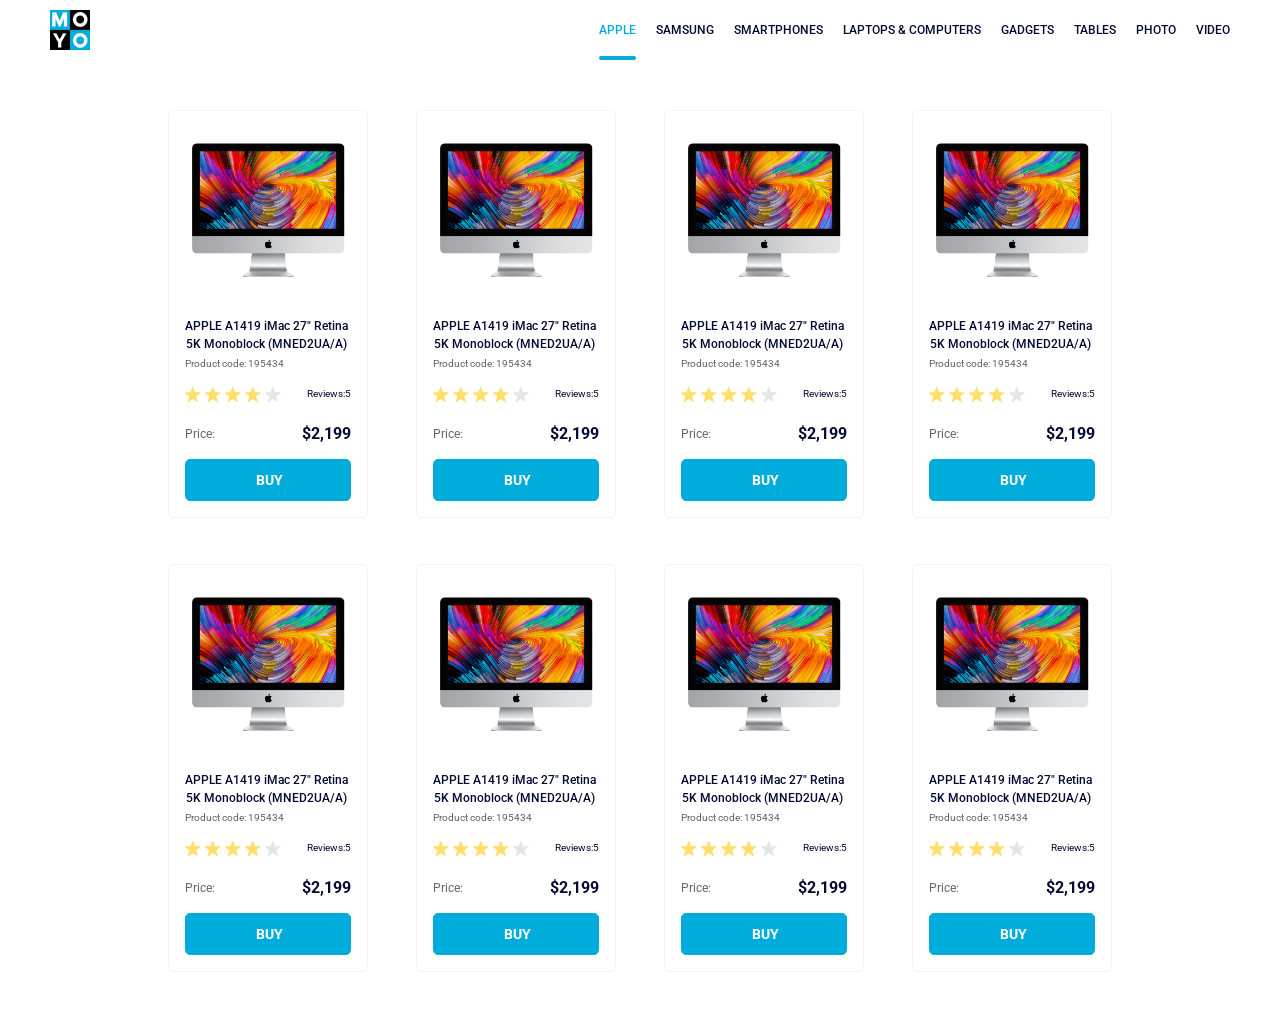
<file: index.html>
<!doctype html><html lang="en"><head><meta charset="utf-8"><meta name="viewport" content="width=device-width, user-scalable=no, initial-scale=1.0, maximum-scale=1.0, minimum-scale=1.0"><meta http-equiv="X-UA-Compatible" content="ie=edge"><title>Moyo header</title><link rel="preconnect" href="https://fonts.googleapis.com"><link rel="preconnect" href="https://fonts.gstatic.com"><link href="https://fonts.googleapis.com/css2?family=Roboto:wght@500&display=swap" rel="stylesheet"><link rel="stylesheet" href="index.3cc0580d.css"></head><body> <header class="site-header"> <a href="#..."> <img class="site-header__logo" src="logo.eddae0ff.png" alt="Moyo logo"> </a> <nav class="nav"> <ul class="nav__list"> <li class="nav__item"> <a href="#..." class="is-active nav__link"> apple </a> </li> <li class="nav__item"> <a href="#..." class="nav__link"> samsung </a> </li> <li class="nav__item"> <a href="#..." class="nav__link"> smartphones </a> </li> <li class="nav__item"> <a href="#..." class="nav__link" data-qa="nav-hover"> laptops & computers </a> </li> <li class="nav__item"> <a href="#..." class="nav__link"> gadgets </a> </li> <li class="nav__item"> <a href="#..." class="nav__link"> tables </a> </li> <li class="nav__item"> <a href="#..." class="nav__link"> photo </a> </li> <li class="nav__item"> <a href="#..." class="nav__link"> video </a> </li> </ul> </nav> </header> <main> <div class="card" data-qa="card"> <div class="card__image-container"> <img class="card__image" src="imac.202c52ff.jpeg" alt="goods-photo"> </div> <div class="card__title-container"> <h3 class="card__title"> APPLE A1419 iMac 27" Retina <br> 5K Monoblock (MNED2UA/A) </h3> </div> <div class="card__code">Product code: 195434</div> <div class="card__rating"> <div class="card__stars"> <div class="stars stars--4"> <div class="stars__star"></div> <div class="stars__star"></div> <div class="stars__star"></div> <div class="stars__star"></div> <div class="stars__star"></div> </div> </div> <div class="card__reviews">Reviews:5</div> </div> <div class="card__price"> <div class="card__price-label">Price:</div> <div class="card__price-value">$2,199</div> </div> <div class="card__button"> <a class="card__button-link" data-qa="card-hover" href="#..."> buy </a> </div> </div> <div class="card"> <div class="card__image-container"> <img class="card__image" src="imac.202c52ff.jpeg" alt="goods-photo"> </div> <div class="card__title-container"> <h3 class="card__title"> APPLE A1419 iMac 27" Retina <br> 5K Monoblock (MNED2UA/A) </h3> </div> <div class="card__code">Product code: 195434</div> <div class="card__rating"> <div class="card__stars"> <div class="stars stars--4"> <div class="stars__star"></div> <div class="stars__star"></div> <div class="stars__star"></div> <div class="stars__star"></div> <div class="stars__star"></div> </div> </div> <div class="card__reviews">Reviews:5</div> </div> <div class="card__price"> <div class="card__price-label">Price:</div> <div class="card__price-value">$2,199</div> </div> <div class="card__button"> <a class="card__button-link" href="#..."> buy </a> </div> </div> <div class="card"> <div class="card__image-container"> <img class="card__image" src="imac.202c52ff.jpeg" alt="goods-photo"> </div> <div class="card__title-container"> <h3 class="card__title"> APPLE A1419 iMac 27" Retina <br> 5K Monoblock (MNED2UA/A) </h3> </div> <div class="card__code">Product code: 195434</div> <div class="card__rating"> <div class="card__stars"> <div class="stars stars--4"> <div class="stars__star"></div> <div class="stars__star"></div> <div class="stars__star"></div> <div class="stars__star"></div> <div class="stars__star"></div> </div> </div> <div class="card__reviews">Reviews:5</div> </div> <div class="card__price"> <div class="card__price-label">Price:</div> <div class="card__price-value">$2,199</div> </div> <div class="card__button"> <a class="card__button-link" href="#..."> buy </a> </div> </div> <div class="card"> <div class="card__image-container"> <img class="card__image" src="imac.202c52ff.jpeg" alt="goods-photo"> </div> <div class="card__title-container"> <h3 class="card__title"> APPLE A1419 iMac 27" Retina <br> 5K Monoblock (MNED2UA/A) </h3> </div> <div class="card__code">Product code: 195434</div> <div class="card__rating"> <div class="card__stars"> <div class="stars stars--4"> <div class="stars__star"></div> <div class="stars__star"></div> <div class="stars__star"></div> <div class="stars__star"></div> <div class="stars__star"></div> </div> </div> <div class="card__reviews">Reviews:5</div> </div> <div class="card__price"> <div class="card__price-label">Price:</div> <div class="card__price-value">$2,199</div> </div> <div class="card__button"> <a class="card__button-link" href="#..."> buy </a> </div> </div> <div class="card"> <div class="card__image-container"> <img class="card__image" src="imac.202c52ff.jpeg" alt="goods-photo"> </div> <div class="card__title-container"> <h3 class="card__title"> APPLE A1419 iMac 27" Retina <br> 5K Monoblock (MNED2UA/A) </h3> </div> <div class="card__code">Product code: 195434</div> <div class="card__rating"> <div class="card__stars"> <div class="stars stars--4"> <div class="stars__star"></div> <div class="stars__star"></div> <div class="stars__star"></div> <div class="stars__star"></div> <div class="stars__star"></div> </div> </div> <div class="card__reviews">Reviews:5</div> </div> <div class="card__price"> <div class="card__price-label">Price:</div> <div class="card__price-value">$2,199</div> </div> <div class="card__button"> <a class="card__button-link" href="#..."> buy </a> </div> </div> <div class="card"> <div class="card__image-container"> <img class="card__image" src="imac.202c52ff.jpeg" alt="goods-photo"> </div> <div class="card__title-container"> <h3 class="card__title"> APPLE A1419 iMac 27" Retina <br> 5K Monoblock (MNED2UA/A) </h3> </div> <div class="card__code">Product code: 195434</div> <div class="card__rating"> <div class="card__stars"> <div class="stars stars--4"> <div class="stars__star"></div> <div class="stars__star"></div> <div class="stars__star"></div> <div class="stars__star"></div> <div class="stars__star"></div> </div> </div> <div class="card__reviews">Reviews:5</div> </div> <div class="card__price"> <div class="card__price-label">Price:</div> <div class="card__price-value">$2,199</div> </div> <div class="card__button"> <a class="card__button-link" href="#..."> buy </a> </div> </div> <div class="card"> <div class="card__image-container"> <img class="card__image" src="imac.202c52ff.jpeg" alt="goods-photo"> </div> <div class="card__title-container"> <h3 class="card__title"> APPLE A1419 iMac 27" Retina <br> 5K Monoblock (MNED2UA/A) </h3> </div> <div class="card__code">Product code: 195434</div> <div class="card__rating"> <div class="card__stars"> <div class="stars stars--4"> <div class="stars__star"></div> <div class="stars__star"></div> <div class="stars__star"></div> <div class="stars__star"></div> <div class="stars__star"></div> </div> </div> <div class="card__reviews">Reviews:5</div> </div> <div class="card__price"> <div class="card__price-label">Price:</div> <div class="card__price-value">$2,199</div> </div> <div class="card__button"> <a class="card__button-link" href="#..."> buy </a> </div> </div> <div class="card"> <div class="card__image-container"> <img class="card__image" src="imac.202c52ff.jpeg" alt="goods-photo"> </div> <div class="card__title-container"> <h3 class="card__title"> APPLE A1419 iMac 27" Retina <br> 5K Monoblock (MNED2UA/A) </h3> </div> <div class="card__code">Product code: 195434</div> <div class="card__rating"> <div class="card__stars"> <div class="stars stars--4"> <div class="stars__star"></div> <div class="stars__star"></div> <div class="stars__star"></div> <div class="stars__star"></div> <div class="stars__star"></div> </div> </div> <div class="card__reviews">Reviews:5</div> </div> <div class="card__price"> <div class="card__price-label">Price:</div> <div class="card__price-value">$2,199</div> </div> <div class="card__button"> <a class="card__button-link" href="#..."> buy </a> </div> </div> </main> </body></html>
</file>
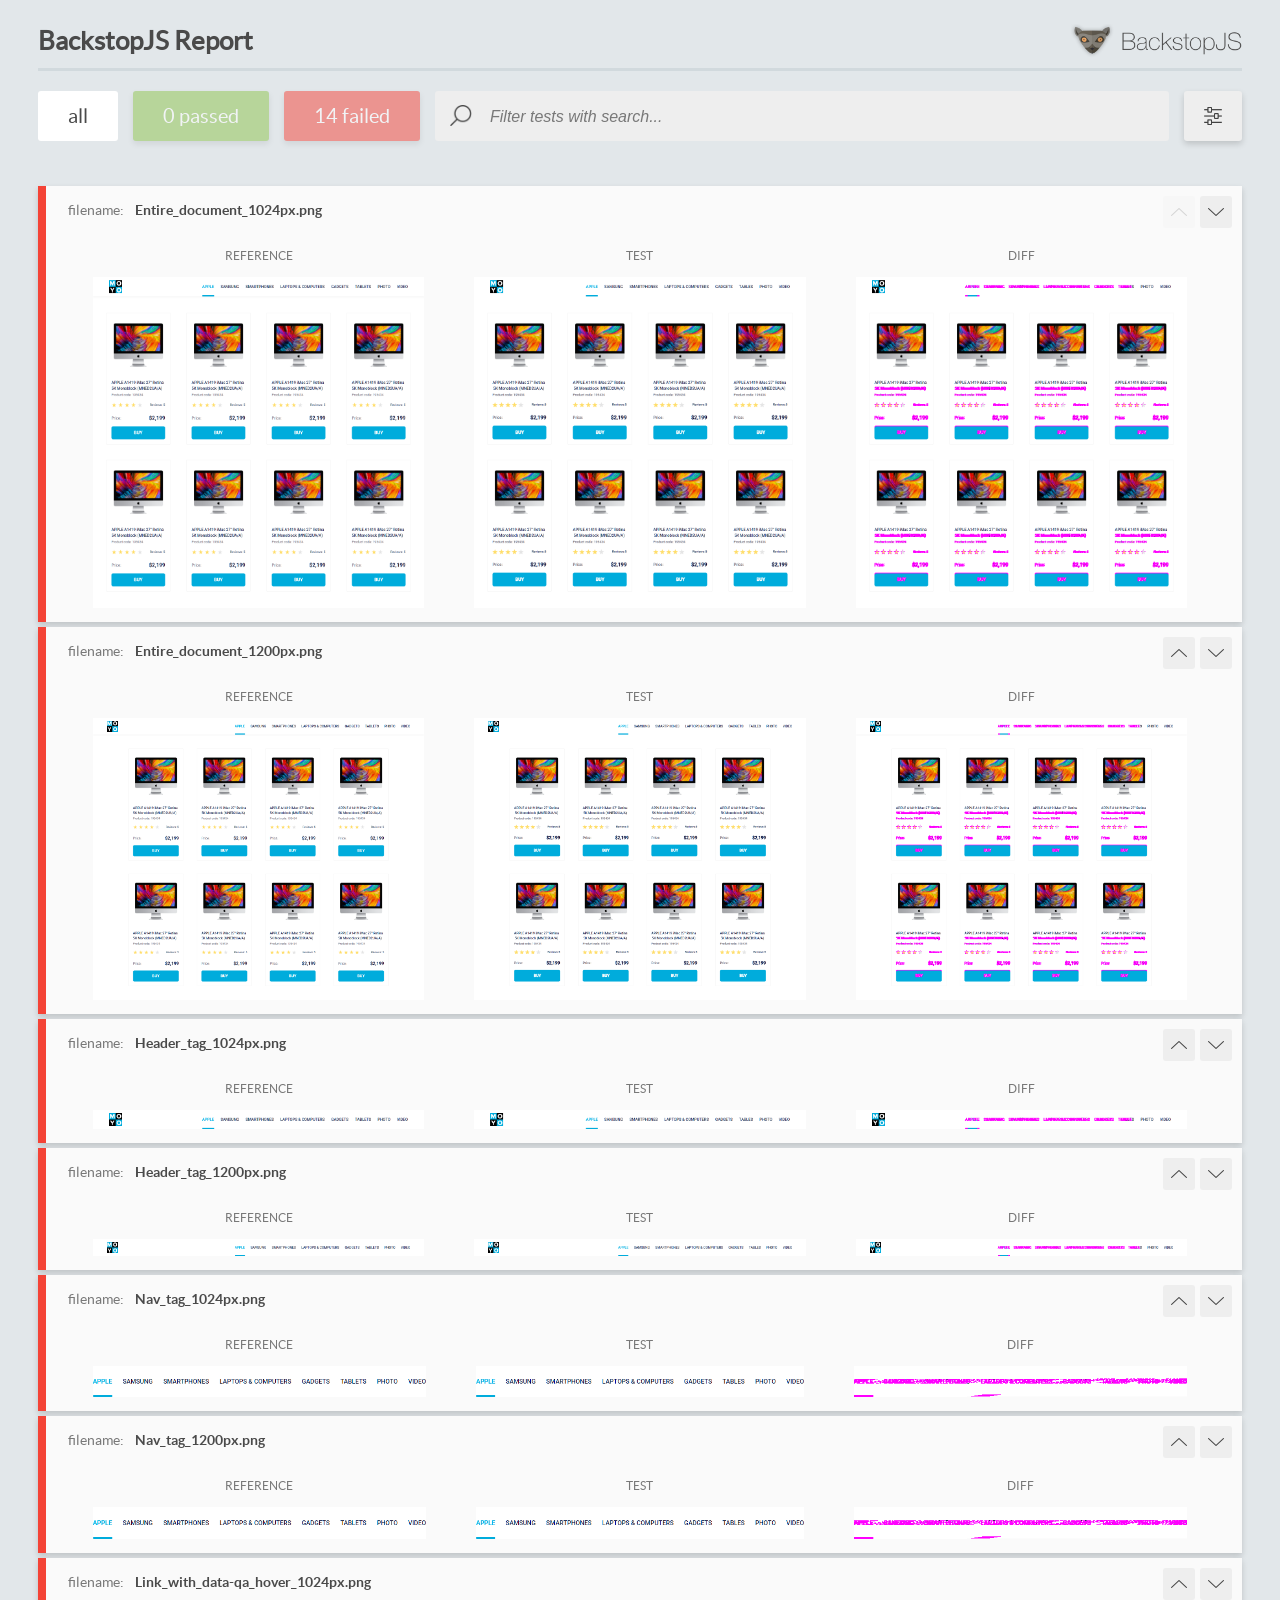
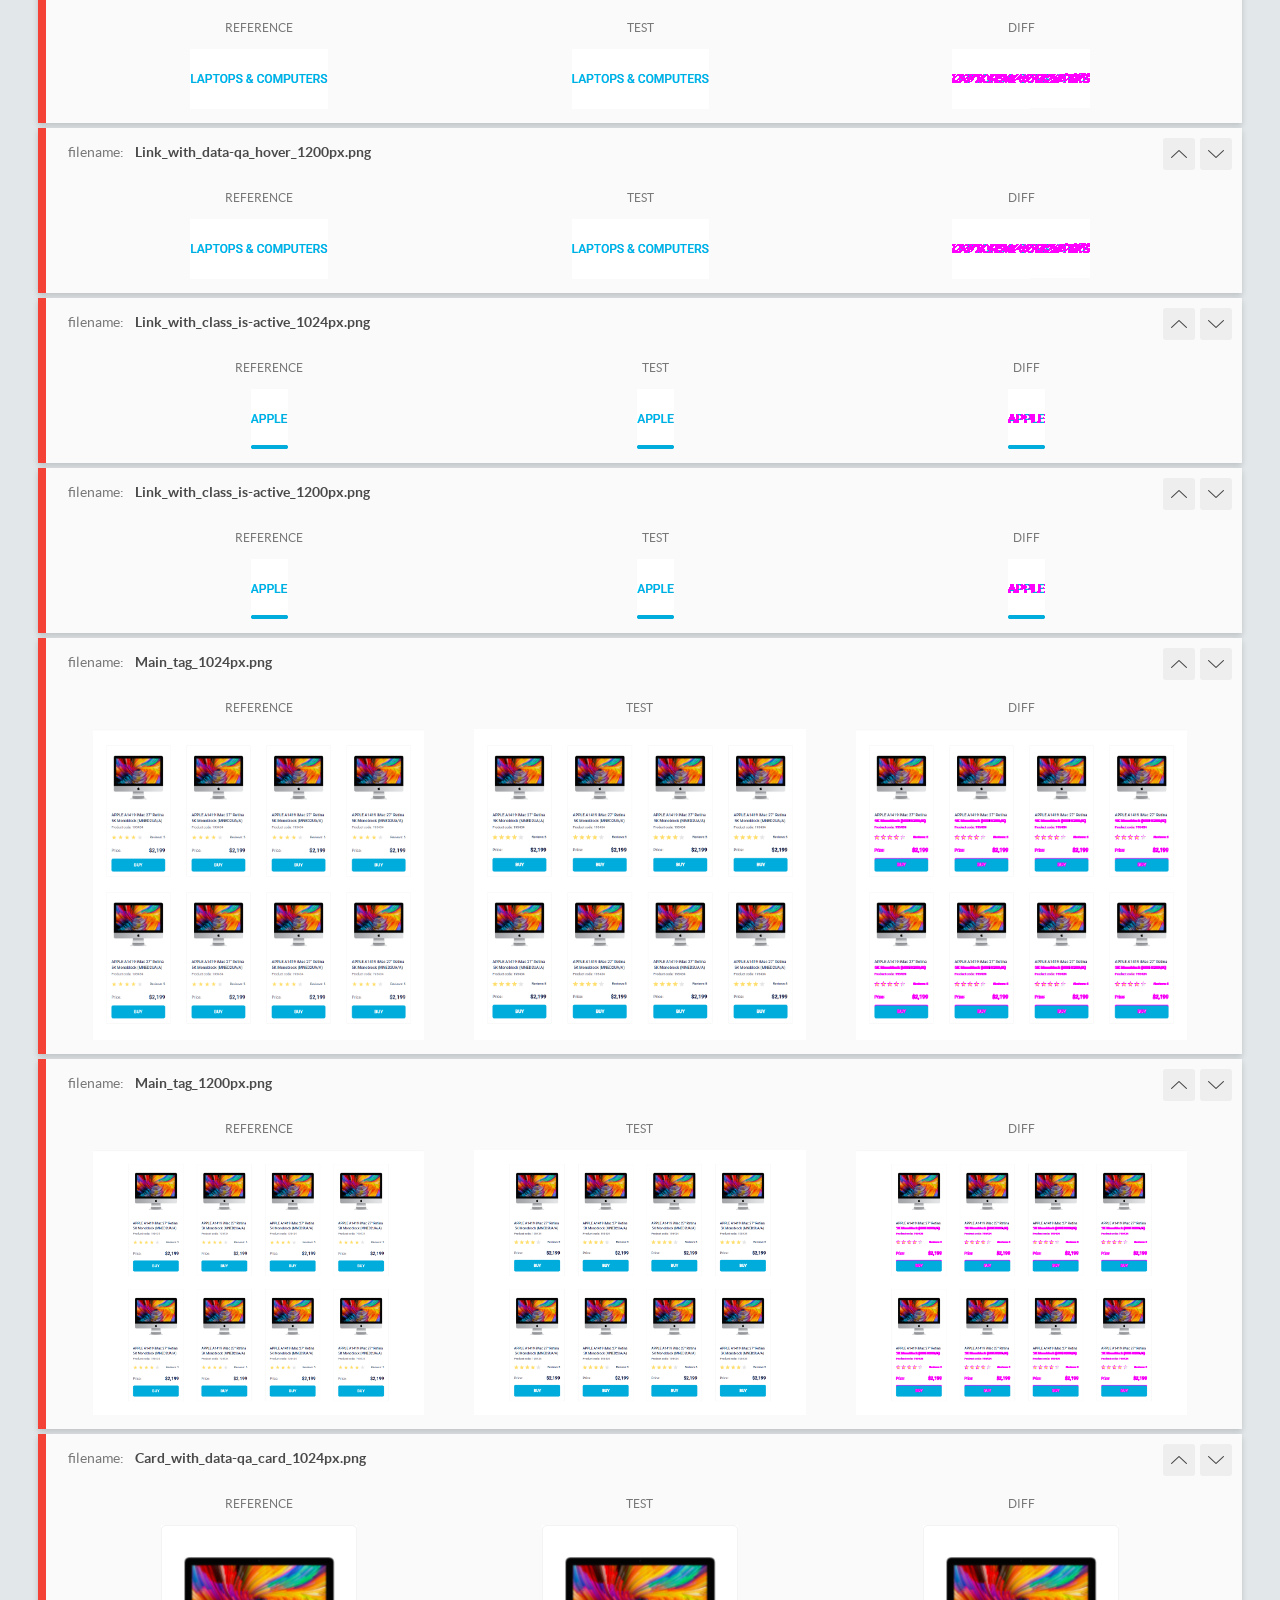
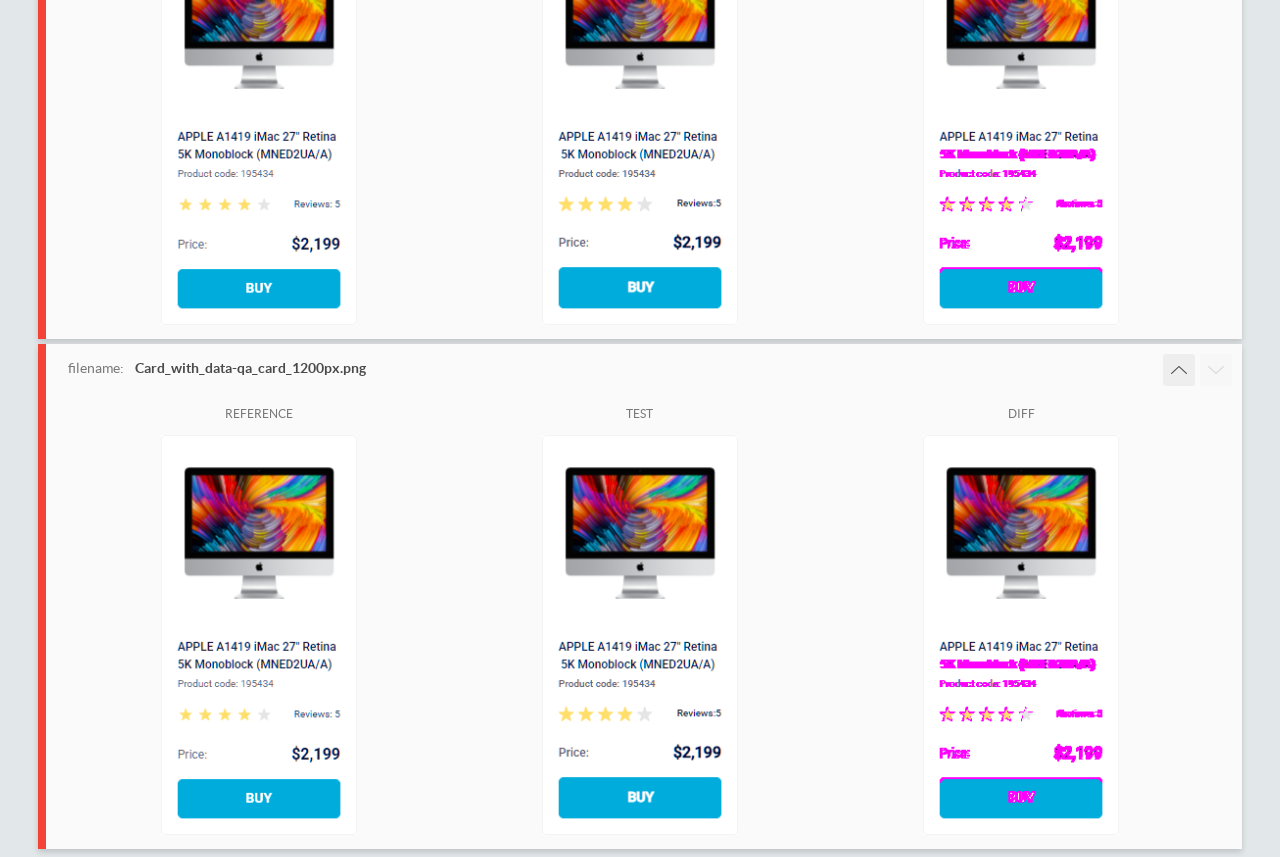
<file: report/html_report/index.html>
<!DOCTYPE html>
<html>
  <head>
    <meta charset="utf-8">
    <!-- Disable Cache -->
    <meta http-equiv="Cache-Control" content="no-cache, no-store, must-revalidate">
    <meta http-equiv="Pragma" content="no-cache">
    <meta http-equiv="Expires" content="0">

    <title>BackstopJS Report</title>

    <style>
      @font-face {
          font-family: 'latoregular';
          src: url('./assets/fonts/lato-regular-webfont.woff2') format('woff2'),
              url('./assets/fonts/lato-regular-webfont.woff') format('woff');
          font-weight: 400;
          font-style: normal;
      }
      @font-face {
          font-family: 'latobold';
          src: url('./assets/fonts/lato-bold-webfont.woff2') format('woff2'),
              url('./assets/fonts/lato-bold-webfont.woff') format('woff');
          font-weight: 700;
          font-style: normal;
      }

      .ReactModal__Body--open {
          overflow: hidden;
      }
      .ReactModal__Body--open .header {
        display: none;
      }

    </style>
  </head>
  <body style="background-color: #E2E7EA">
    <div id="root">

    </div>
    <script>
      function report (report) { // eslint-disable-line no-unused-vars
        window.tests = report;
      }
    </script>
    <script src="config.js"></script>
    <script src="index_bundle.js"></script>
  </body>
</html>
</file>
<file: index.3cc0580d.css>
*{box-sizing:border-box;margin:0;padding:0}.card{border:1px solid #f3f3f3;border-radius:5px;width:200px;padding:32px 16px 16px;font-family:Roboto,sans-serif;font-weight:700;transition:all .3s}.card:hover{transform:scale(1.2)}.card__image-container{justify-content:center;display:flex}.card__image{width:160px;height:134px}.card__title-container{text-align:center;margin-top:40px;margin-bottom:4px;display:flex}.card__title{color:#060b35;margin:0;font-size:12px;font-weight:500;line-height:18px;transition:all .3s}.card:hover .card__title{color:#34568b}.card__code{color:#616070;margin-bottom:16px;font-size:10px;font-weight:400;line-height:14px}.card__rating{justify-content:space-between;display:flex}.card__reviews{color:#060b35;margin-bottom:24px;font-size:10px;font-weight:400;line-height:14px}.card__price{justify-content:space-between;margin-bottom:16px;display:flex}.card__price-label{color:#616070;font-size:12px;font-weight:400;line-height:18px}.card__price-value{color:#060b35;font-size:16px;line-height:18px}.card__button{background-color:#00acdc;border:1px solid #00acdc;border-radius:5px;transition:background-color .3s}.card__button:hover{box-sizing:border-box;background-color:#fff;border-color:#00acdc}.card__button-link{text-transform:uppercase;color:#fff;justify-content:center;align-items:center;width:166px;height:40px;font-size:14px;line-height:16px;text-decoration:none;transition:color .3s;display:flex}.card__button-link:hover{color:#00acdc}.stars{display:flex}.stars__star{background-image:url(star.822d561e.svg);background-repeat:no-repeat;background-size:contain;width:16px;height:16px;margin-right:4px}.stars__star:last-child{margin-right:0}.stars--1 .stars__star:nth-child(-n+1),.stars--2 .stars__star:nth-child(-n+2),.stars--3 .stars__star:nth-child(-n+3),.stars--4 .stars__star:nth-child(-n+4),.stars--5 .stars__star:nth-child(-n+5){background-image:url(star-active.edda4c43.svg)}.site-header{justify-content:space-between;align-items:center;padding:0 50px;display:flex}.site-header__logo{height:40px;display:block}.nav__list{margin:0;padding:0;list-style:none;display:flex}.nav__item:not(:last-child){margin-right:20px}.nav__link{color:#060b35;text-transform:uppercase;justify-content:center;align-items:center;height:60px;font-size:12px;text-decoration:none;transition:color .3s;display:flex;position:relative}.nav__link:hover,.nav__link.is-active{color:#00acdc}.nav__link.is-active:after{content:"";background-color:#00acdc;border-radius:8px;width:100%;height:4px;position:absolute;bottom:0;left:0}body{margin:0;padding:0;font-family:Roboto,sans-serif;font-style:normal;font-weight:500}main{--column-count:1;grid-template-columns:repeat(var(--column-count),200px);justify-content:center;gap:46px 48px;padding:50px 40px;display:grid}@media (width>=488px){main{--column-count:2}}@media (width>=768px){main{--column-count:3}}@media (width>=1024px){main{--column-count:4}}
/*# sourceMappingURL=index.3cc0580d.css.map */
</file>
